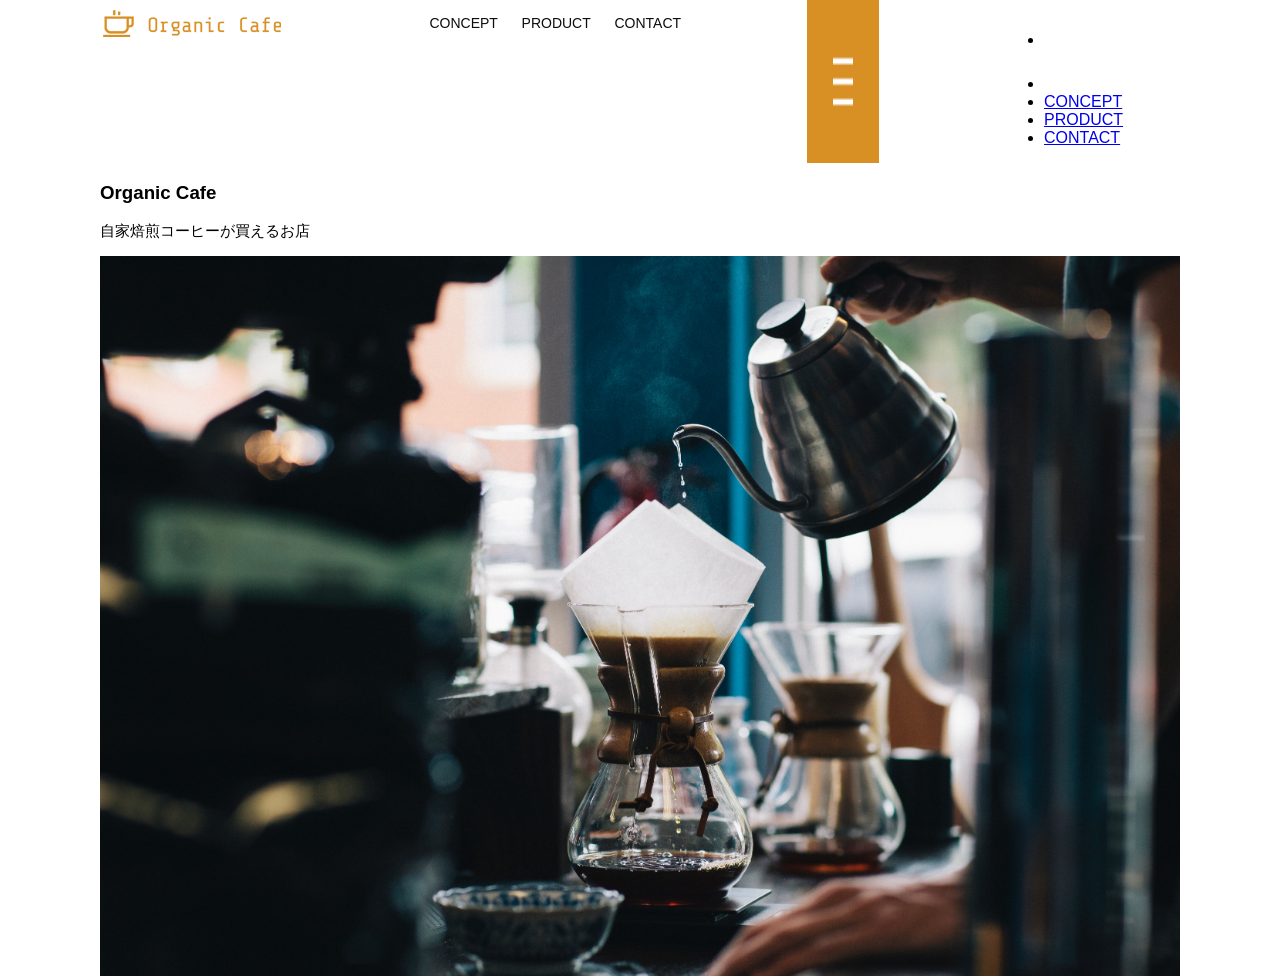
<file: kadai_013/index.html>
<!DOCTYPE html>
<html>
  <head>
    <title>Organic Cafe</title>
    <meta charset="UTF-8" />
    <meta name="description" content="自家焙煎のコーヒーがお家で楽しめるOrganic Cafe"/>
    <meta name="viewport" content="width=device-width, initial-scale=1.0" />
    <link rel="stylesheet" href="style.css" />
  </head>
  <body>
    <!-- ヘッダー -->
    <header>
      <!-- ロゴ -->
      <a href="index.html" id="logo"><img src="images/logo.png" alt="トップページに戻る"/></a>

      <!-- PC用ナビゲーション -->
      <nav id="nav-pc">
        <a href="index.html#concept">CONCEPT</a>
        <a href="index.html#product">PRODUCT</a>
        <a href="index.html#contact">CONTACT</a>
      </nav>
    <!-- スマホ用メニューボタン -->
    <img id="menu-sp" src="images/button-menu.png" alt="ナビゲーションを開く" onclick="document.getElementById('nav-sp').style.display = 'block'">

     <!-- スマホ用ナビゲーション -->
     <nav id="nav-sp">
       <ul>
         <li>
           <img id="close" src="images/button-close.png" alt="ナビゲーションを閉じる" onclick="document.getElementById('nav-sp').style.display = 'none'">
         </li>
         <li>
           <a id="logo-sp" href="index.html" onclick="document.getElementById('nav-sp').style.display = 'none'">
             <img src="images/logo-sp.png" alt="トップページに戻る">
           </a>
         </li>
         <li>
           <a class="menu" href="index.html#concept" onclick="document.getElementById('nav-sp').style.display = 'none'">CONCEPT</a>
         </li>
         <li>
           <a class="menu" href="index.html#product" onclick="document.getElementById('nav-sp').style.display = 'none'">PRODUCT</a>
         </li>
         <li><a class="menu" href="index.html#contact" onclick="document.getElementById('nav-sp').style.display = 'none'">CONTACT</a>
         </li>
       </ul>
     </nav>
    </header>

    <main>
      <article>
        <!-- メインビジュアル -->
        <section id="main-visual">
          <div id="main-message">
            <h1>Organic Cafe</h1>
            <p>自家焙煎コーヒーが買えるお店</p>
          </div>
          <img src="images/main-image.jpg" alt="コーヒーをハンドドリップで淹れる画像"/>
        </section>
      </article>
    </main>
  </body>
</html>
</file>
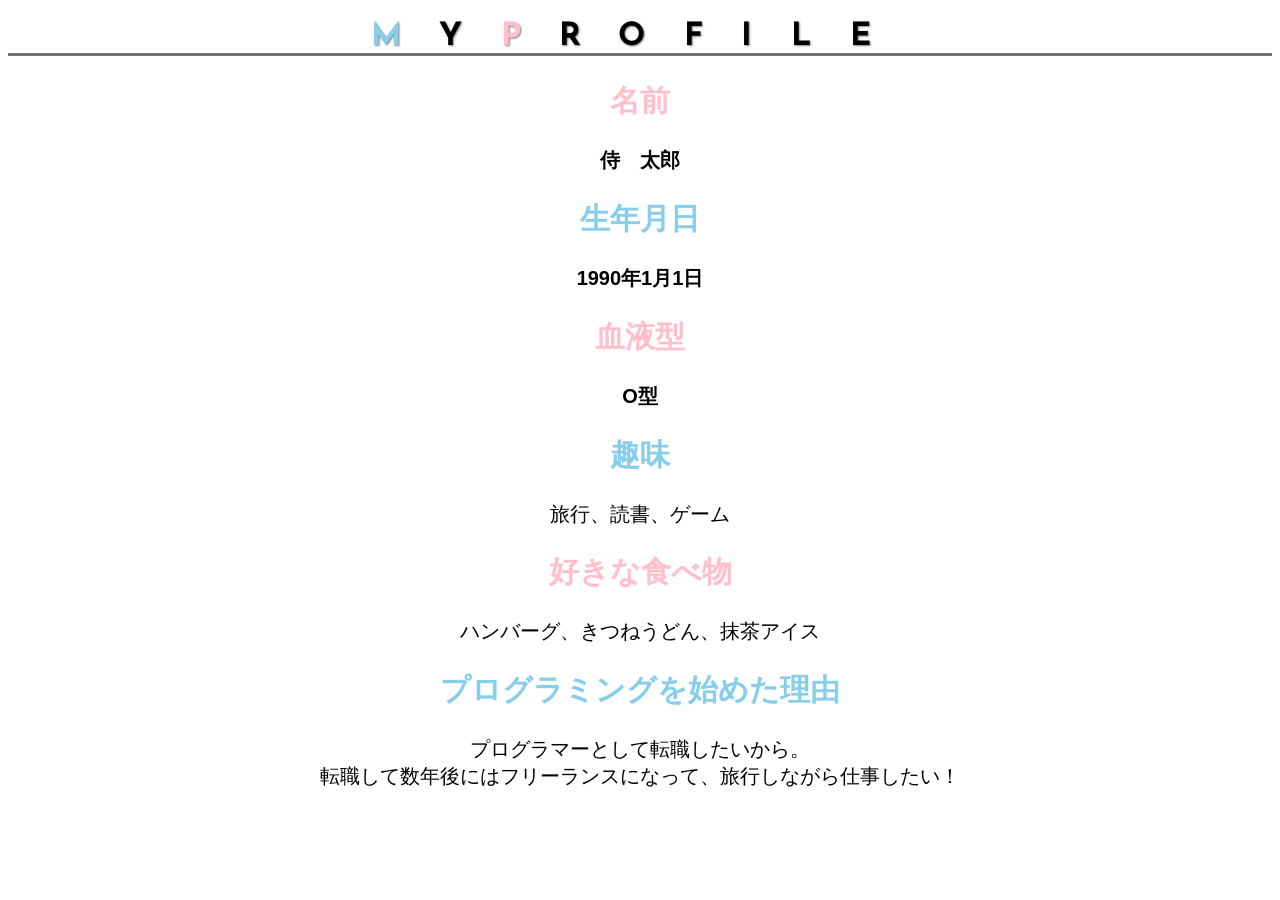
<file: kadai_015/kadai_015.html>
<!DOCTYPE html>
<html lang="ja">
<head>
  <meta charset="UTF-8">
  <meta name="viewport" content="width=device-width, initial-scale=1.0">
  <meta name="description" content="このページは15章の課題です。">
  <title>15章課題</title>
  <link rel="stylesheet" href="style.css">
  <link rel="preconnect" href="https://fonts.googleapis.com">
  <link rel="preconnect" href="https://fonts.gstatic.com" crossorigin>
  <link href="https://fonts.googleapis.com/css2?family=Josefin+Sans:ital,wght@0,100..700;1,100..700&display=swap" rel="stylesheet">
</head>
<body>
    <h1><span class="blue">M</span>Y<span class="pink">P</span>ROFILE</h1>
  <div id="basic">
    <h2 class="pink">名前</h2>
    <p>侍　太郎</p>
    <h2 class="blue">生年月日</h2>
    <p>1990年1月1日</p>
    <h2 class="pink">血液型</h2>
    <p>O型</p>
  </div>
  <h2 class="blue">趣味</h2>
  <p>旅行、読書、ゲーム</p>
  <h2 class="pink">好きな食べ物</h2>
  <p>ハンバーグ、きつねうどん、抹茶アイス</p>
  <h2 class="blue">プログラミングを始めた理由</h2>
  <p>プログラマーとして転職したいから。<br>転職して数年後にはフリーランスになって、旅行しながら仕事したい！</p>
</body>
</html>
</file>
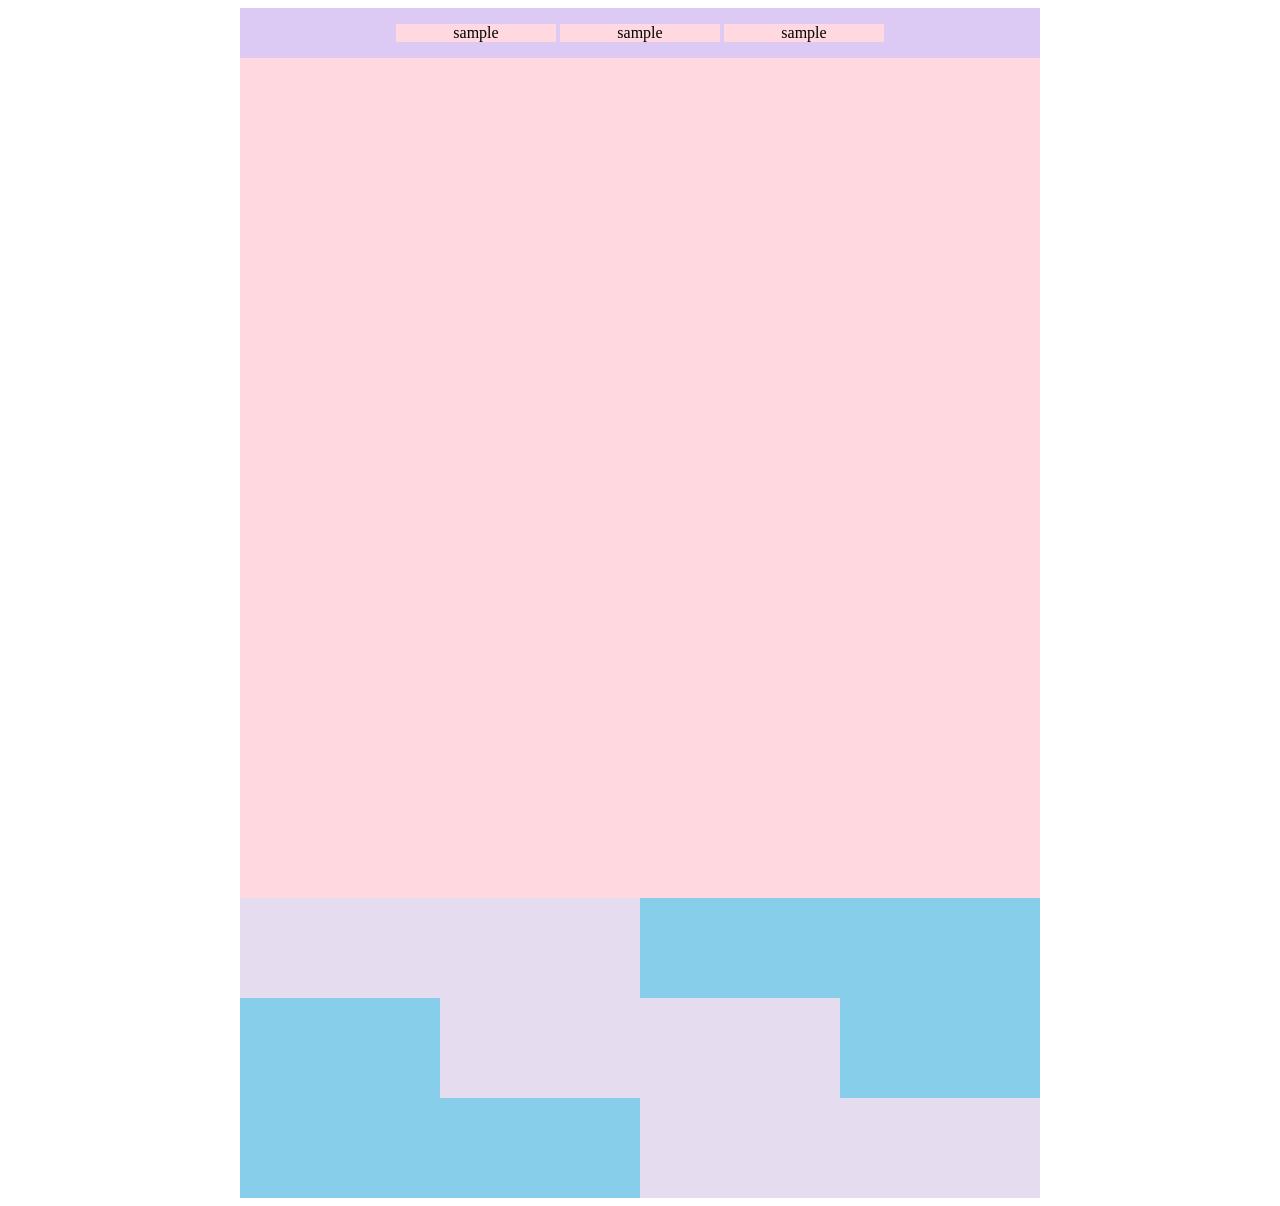
<file: kadai_018/kadai_018.html>
<!DOCTYPE html>
<html lang="ja">
<head>
    <meta charset="UTF-8">
    <meta name="viewport" content="width=device-width, initial-scale=1.0">
    <meta name="description" content="このページは18章の課題です。">
    <title>18章課題</title>
    <link rel="stylesheet" href="style.css">
</head>
<body>
    <div id="top">
        <p class="top-child">sample</p>
        <p class="top-child">sample</p>
        <p class="top-child">sample</p>
      </div>
      <div id="middle">
        <div id="middle-child01"></div>
        <div id="middle-child02"></div>
        <div id="middle-child03"></div>
      </div>
      <div id="bottom">
        <div id="bottom-child01"></div>
        <div id="bottom-child02"></div>
        <div id="bottom-child03"></div>
      </div>
</body>
</html>
</file>
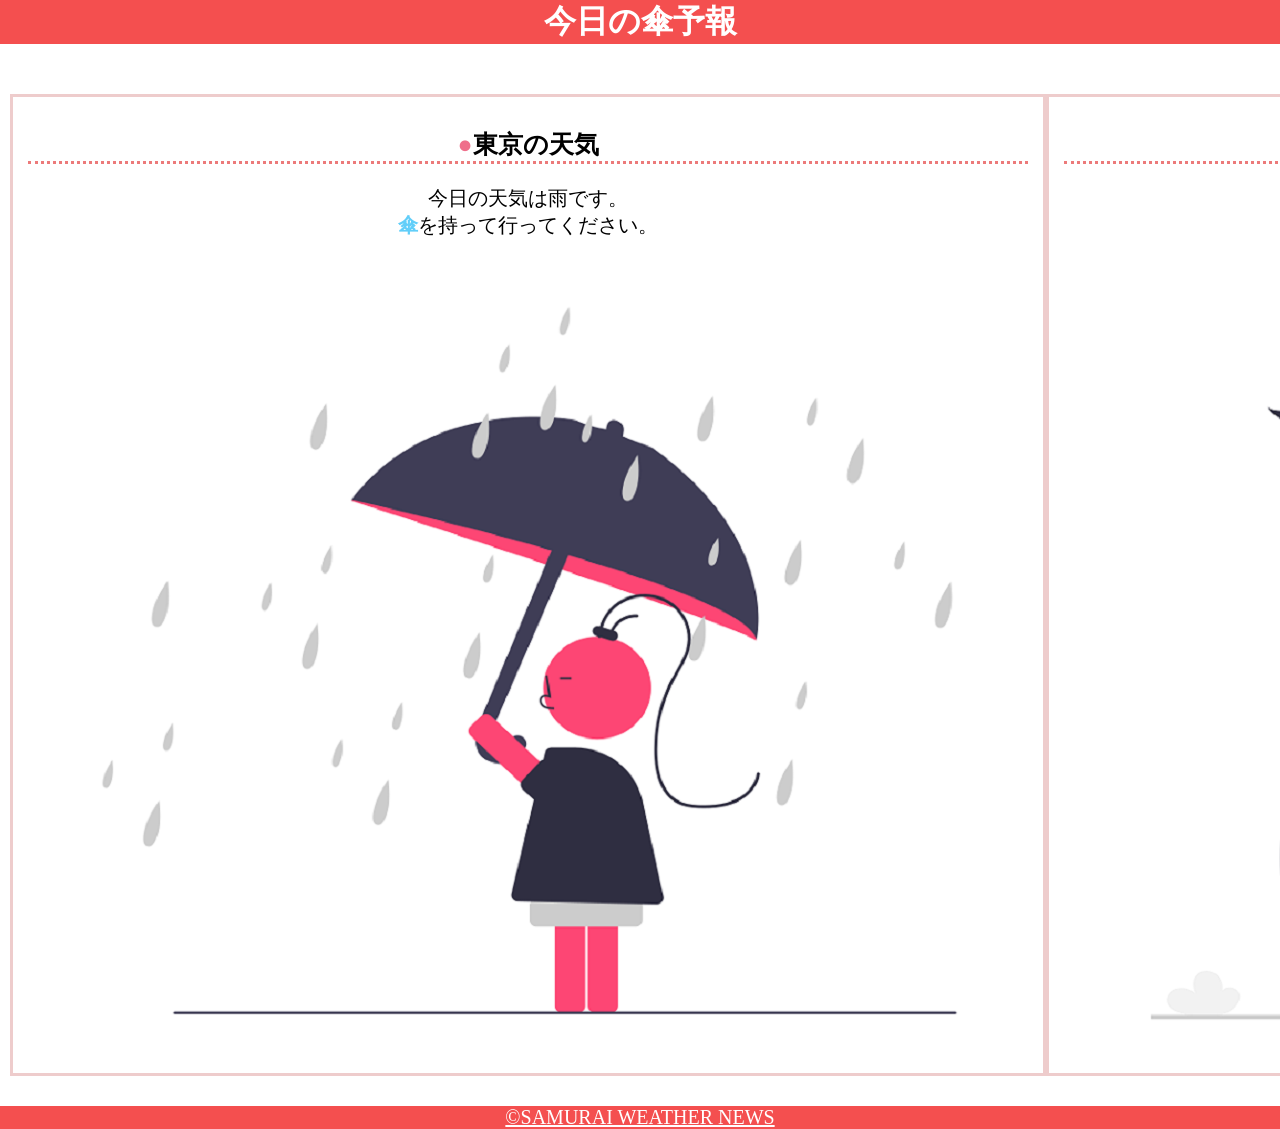
<file: kadai_022/kadai_022.html>
<!DOCTYPE html>
<html>
    <head>
        <meta charset="UTF-8">
        <meta name="viewport" content="width=device-width, initial-scale=1.0">
        <meta name="description" content="このページは22章の課題です。">
        <title>22章課題</title>
        <link rel="stylesheet" href="style.css">
    </head>
    <body>
       
        <header>
            <h1>今日の傘予報</h1>
        </header>  
 
        <main>

            <div id="parent">
                <div class="contents">
                    <h2>東京の天気</h2>
                    <p>今日の天気は雨です。</p>
                    <p>傘を持って行ってください。</p>
                    <img src="images/rainy.png" alt="雨">
                </div>
 
                <div class="contents">
                    <h2>北海道の天気</h2>
                    <p>今日の天気は曇りです。</p>
                    <p>傘は念のため持って行きましょう。</p>
                    <img src="images/cloudy.png" alt="曇り">
                </div>
 
                <div class="contents">
                    <h2>沖縄の天気</h2>
                    <p>今日の天気は晴れです。</p>
                    <p>傘は必要ないでしょう</p>
                    <img src="images/sunny.png" alt="晴れ">
                </div>

            </div>    
 
        </main>
 
        <footer>
            <a href="https://www.sejuku.net/corp/">&copy;SAMURAI WEATHER NEWS</a>
         </footer>
 
    </body>
</html>
</file>
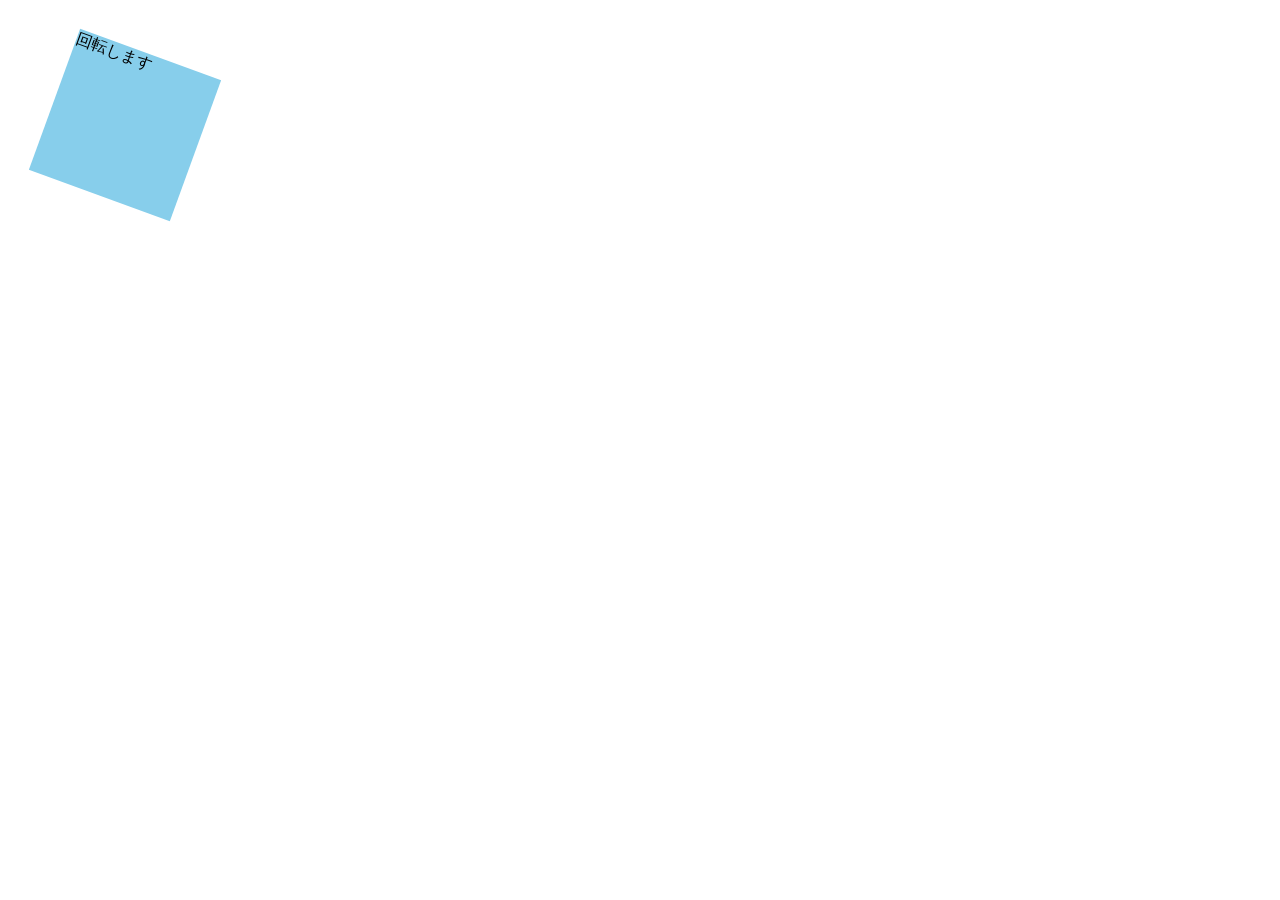
<file: kadai_mdn_css/mdn.html>
<!DOCTYPE html>
<html lang="ja">
<head>
    <meta charset="UTF-8">
    <meta name="viewport" content="width=device-width, initial-scale=1.0">
    <meta name="description" content="説明文です">
    <title>CSSをMDNで調べて装飾しよう</title>
    <style>
        div {
            position: absolute;
            left: 50px;
            top: 50px;
            width: 150px;
            height: 150px;
            background-color: skyblue;
            transform: rotate(20deg);
        }
    </style>
</head>
<body>
    <div>
        回転します
    </div>
</body>
</html>
</file>
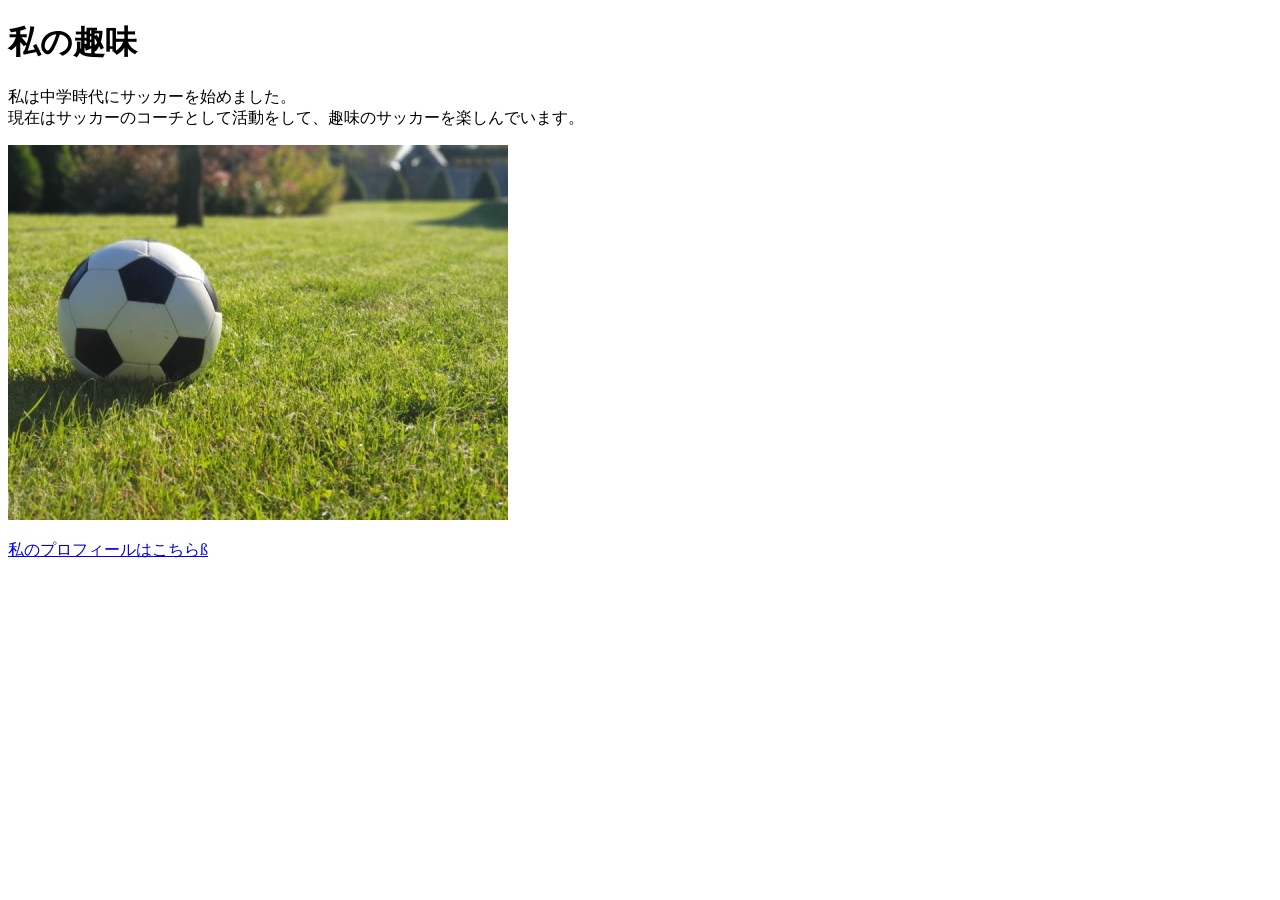
<file: kadai_005/html/kadai_005.html>
<!DOCTYPE html>
<html lang="ja">
<head>
    <meta charset="UTF-8">
    <meta name="viewport" content="width=device-width, initial-scale=1.0">
    <meta name="description" content="このページは5章の課題です。">
    <title>5章課題</title>
</head>
<body>
    <h1>私の趣味</h1>
    <p>私は中学時代にサッカーを始めました。<br>
     現在はサッカーのコーチとして活動をして、趣味のサッカーを楽しんでいます。
    </p>
     <p><img src="../images/sample.jpg" alt=""></p>
    <a href="https://x.com/samuraijuku">私のプロフィールはこちらß</a>    
</body>
</html>
</file>
<file: kadai_013/style.css>
/* PC、スマホ共通スタイル */
body {
  font-family: "Source Sans Pro", "Hiragino Kaku Gothic ProN", Meiryo, Arial,
    sans-serif;
}

p {
  font-size: 15px;
}

#main-visual>img {
  width: 100%;
}

/*================
PC用のスタイル 
=================*/
@media screen and (min-width: 768px) {
  /* 横幅設定 */
  body {
    max-width: 1080px;
    min-width: 960px;
    margin: 0 auto 0 auto;
  }

  /* ヘッダー */
  header {
    display: flex;
    justify-content: space-between;
  }

  /* ナビゲーションのレイアウト */
  #nav-pc {
    text-align: right;
    font-size: 14px;
    padding-top: 15px;
  }

  /* ナビゲーションのリンクの装飾設定 */
  #nav-pc>a {
    text-decoration: none;
    margin-left: 20px;
  }

  #nav-pc>a:link {
    color: #0d0d0d;
  }

  #nav-pc>a:visited {
    color: #0d0d0d;
  }

  #nav-pc>a:hover {
    color: #0d0d0d;
    text-decoration: underline;
  }

  #nav-pc>a:active {
    color: #0d0d0d;
  }

}
</file>
<file: kadai_015/style.css>
@charset "utf-8";
body{
  font-family: "Arial", "Meiryo", sans-serif;
  font-size: 20px;
  text-align: center;
}

h1{
  font-family: "Josefin Sans", sans-serif;
  font-style: normal;
  font-size: 2rem;
  letter-spacing:1.2em;
  text-shadow:1px 1px 2px gray;
  border-bottom: solid 3px rgb(115, 115, 114)
}
h1 span.blue{
  color: skyblue;

}
h1 span.pink{
  color: rgb(255, 192, 203);
}
div.basic h2.pink,
h2.pink{
  color: rgb(255, 192, 203);
}
h2.blue{
  color: skyblue;
}
div#basic p{
  font-weight: bold;
}
</file>
<file: kadai_018/style.css>
@charset "utf-8";
div#top{
    max-width: 800px;
    background-color: #dcc9f4;
    margin: 20px 0;
    margin: 0 auto;
    text-align: center;
}
div#middle{
    max-width: 800px;
    height: 800px;
    padding: 20px 0;
    margin: 0 auto;
    background-color: #ffd9df;
    position: relative;
}
div#bottom{
    max-width: 800px;
    height: 300px;
    margin: 0 auto;
    background-color: #87ceeb;
    position: relative;
}
p.top-child{
    display: inline-block;
    width: 20%;
    background-color: #ffd9df;
}
div#middle-child01{
    max-width: 200px;
    height: 200px;
    background-color: #87ceeb;
    position: absolute;
    top: 100px;
    left: 100px;
}
div#middle-child02{
    max-width: 200px;
    height: 200px;
    background-color: #87ceeb;
    position: absolute;
    top: 300px;
    left: 300px;
}
div#middle-child03{
    max-width: 200px;
    height: 200px;
    background-color: #87ceeb;
    position: absolute;
    top: 500px;
    left: 500px;
}
div#bottom-child01,
div#bottom-child02,
div#bottom-child03{
    max-width: 400px;
    height: 100px;
    background-color: #e5dcf0;
}
div#bottom-child02{
    position: relative;
    left: 200px;
}
div#bottom-child03{
    position: relative;
    left: 400px;
}
</file>
<file: kadai_022/style.css>
@charset "utf-8";
h1,
p,
body{
    margin: 0;
}
p,a{
    font-size: 20px;
}
header{
    margin-bottom: 20px;
    background-color: rgb(244,79,79);
    text-align: center;
}
h1{
    color: rgb(255,255,255);
}
main{
    padding: 10px;
}
div#parent{
  display: flex;  
  justify-content: space-around;
}
div.contents{
    border: solid 3px rgb(238,204,204);
    flex-basis: 25%;
    padding: 10px 15px;
    margin: 20px 0;
    text-align: center;
}
div.contents img{
    margin: 10px 0;
    flex-basis: 70%;
}
h2{
    font-size: 25px;
    border-bottom: dotted 3px rgb(236,122,122);
}
h2::before{
    content: "●";
    color: rgb(239,111,139);
}
div.contents p:nth-of-type(2)::first-letter {
    font-weight: bold;
    color: rgb(97,206,249);
}
footer{
    background-color: rgb(244,79,79);
    text-align: center;
}
footer a{
    color: rgb(255,255,255);
}
footer a:visited{
    color: rgb(193,234,251);
}
footer a:hover{
    color: rgb(245,178,168);
}
@media screen and(max-width:768px) {
    h2{
        font-size: 30px;
    }
    p{
        font-size: 25px;
    }
    div#parent{
       flex-wrap: wrap;
    }
}
</file>
